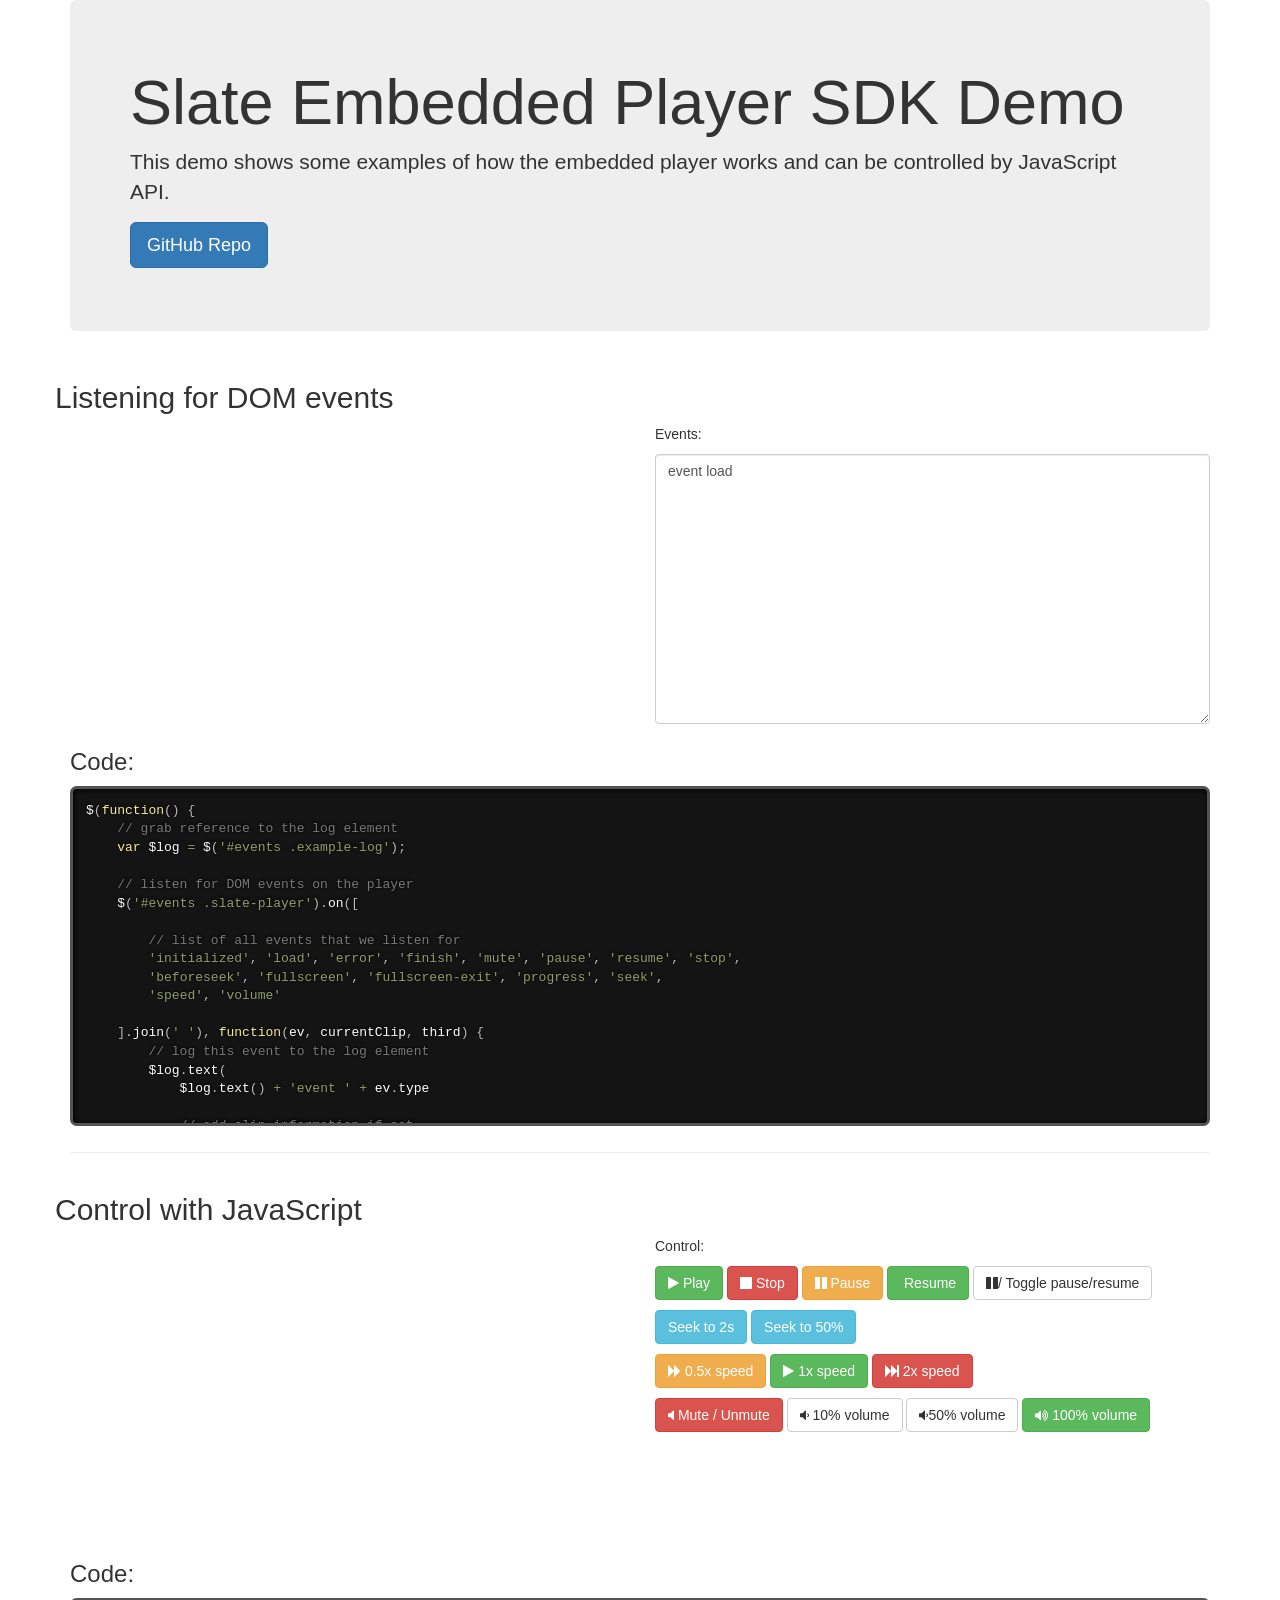
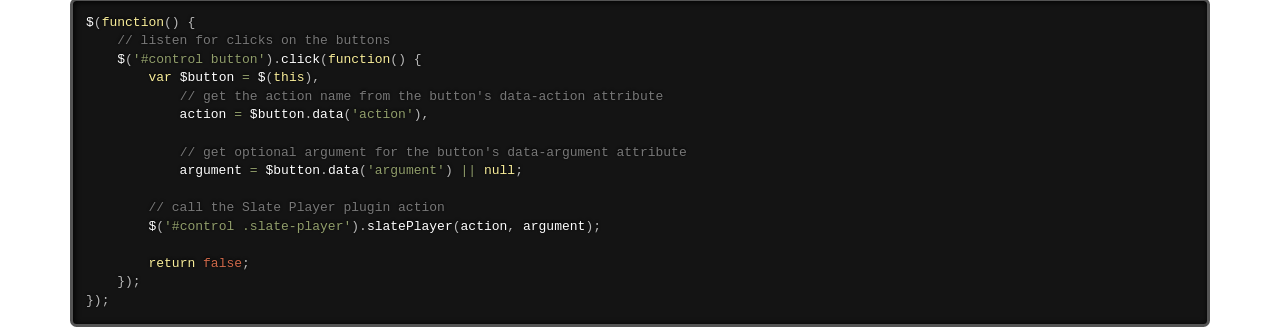
<file: index.html>
<!DOCTYPE html>
<html class="no-js" lang="en">
<head>
    <title>Slate Embedded Player SDK</title>
    <meta name="description" content="Slate Embedded Player SDK demo.">
    
    <meta charset="utf-8">
    <meta name="viewport" content="width=device-width, initial-scale=1.0">

    <!--[if lt IE 9]>
        <script src="//html5shiv.googlecode.com/svn/trunk/html5.js"></script>
        <script src="https://cdnjs.cloudflare.com/ajax/libs/es5-shim/2.0.8/es5-shim.min.js"></script>
    <![endif]-->

    <link rel="stylesheet" href="https://netdna.bootstrapcdn.com/bootstrap/3.1.1/css/bootstrap.min.css">
    <link href="https://netdna.bootstrapcdn.com/font-awesome/4.1.0/css/font-awesome.min.css" rel="stylesheet">
    <link href="assets/prism.css" rel="stylesheet">

    <style type="text/css">
        iframe {max-width: 100%; width: 100%;}
    </style>

    <script type="text/javascript" src="https://code.jquery.com/jquery-1.11.1.min.js"></script>
    <script type="text/javascript" src="assets/prism.js"></script>
    <script type="text/javascript" src="slate.player.js"></script>

    <script type="text/javascript">
        $(function() {
            $('.example .example-code').each(function() {
                var $el = $(this),
                    code = $el.text();
                $el.closest('.example').find('pre code').text(code);
            });
        });
    </script>

</head>

<body>

    <div class="container">
        <section class="jumbotron">
            <h1>Slate Embedded Player SDK Demo</h1>
            <p>This demo shows some examples of how the embedded player works and can be controlled by JavaScript API.</p>
            <p>
                <a href="https://github.com/slate-app/player" class="btn btn-primary btn-lg" role="button">GitHub Repo</a>
            </p>
        </section>

        <section id="events" class="example">
            <div class="row">
                <h2>Listening for DOM events</h2>
                <div class="col-md-6">
                    <iframe class="slate-player" width="555" height="300" src="https://presents.slateapp.com/embed/112?width=555&height=300" frameborder="0" webkitallowfullscreen="true" mozallowfullscreen="true" allowfullscreen="true" scrolling="no" referrerpolicy="no-referrer-when-downgrade"></iframe>
                </div>
                <div class="col-md-6">
                    <p>Events:</p>
                    <textarea class="form-control example-log" style="height: 270px;"></textarea>
                </div>
            </div>
            <div class="row">
                <div class="col-md-12">
                    <h3>Code:</h3>
                    <script type="text/javascript" class="example-code">$(function() {
    // grab reference to the log element
    var $log = $('#events .example-log');

    // listen for DOM events on the player
    $('#events .slate-player').on([

        // list of all events that we listen for
        'initialized', 'load', 'error', 'finish', 'mute', 'pause', 'resume', 'stop',
        'beforeseek', 'fullscreen', 'fullscreen-exit', 'progress', 'seek',
        'speed', 'volume'

    ].join(' '), function(ev, currentClip, third) {
        // log this event to the log element
        $log.text(
            $log.text() + 'event ' + ev.type

            // add clip information if set
            + (currentClip !== undefined ? ' with clip #' + currentClip.id + ' "' + currentClip.title + '"' : '')

            // add third argument information if set
            + (third !== undefined ? ' and 3rd argument: ' + JSON.stringify(third) : '')

            + "\n"
        );
        // make sure scrolled to bottom
        $log.scrollTop(999999999);
    });
});</script>
                    <pre class="pre-scrollable"><code class="language-javascript"></code></pre>
                </div>
            </div>
        </section>

        <hr>

        <section id="control" class="example">
            <div class="row">
                <h2>Control with JavaScript</h2>
                <div class="col-md-6">
                  <iframe class="slate-player" width="555" height="300" src="https://presents.slateapp.com/embed/108?width=555&height=300" frameborder="0" webkitallowfullscreen="true" mozallowfullscreen="true" allowfullscreen="true" scrolling="no" referrerpolicy="no-referrer-when-downgrade">
                  </iframe>
                </div>
                <div class="col-md-6">
                    <p>Control:</p>
                    <p>
                        <button type="button" class="btn btn-success" data-action="play"><i class="fa fa-play"></i> Play</button>
                        <button type="button" class="btn btn-danger" data-action="stop"><i class="fa fa-stop"></i> Stop</button>
                        <button type="button" class="btn btn-warning" data-action="pause"><i class="fa fa-pause"></i> Pause</button>
                        <button type="button" class="btn btn-success" data-action="resume"><i class="fa fa-resume"></i> Resume</button>
                        <button type="button" class="btn btn-default" data-action="toggle"><i class="fa fa-pause"></i>/<i class="fa fa-resume"></i> Toggle pause/resume</button>
                    </p>
                    <p>
                        <button type="button" class="btn btn-info" data-action="seek" data-argument="2">Seek to 2s</button>
                        <button type="button" class="btn btn-info" data-action="seekTo" data-argument="5">Seek to 50%</button>
                    </p>
                    <p>
                        <button type="button" class="btn btn-warning" data-action="speed" data-argument="0.5"><i class="fa fa-forward"></i> 0.5x speed</button>
                        <button type="button" class="btn btn-success" data-action="speed" data-argument="1"><i class="fa fa-play"></i> 1x speed</button>
                        <button type="button" class="btn btn-danger" data-action="speed" data-argument="2"><i class="fa fa-fast-forward"></i> 2x speed</button>
                    </p>
                    <p>
                        <button type="button" class="btn btn-danger" data-action="mute"><i class="fa fa-volume-off"></i> Mute / Unmute</button>
                        <button type="button" class="btn btn-default" data-action="volume" data-argument="0.1"><i class="fa fa-volume-down"></i> 10% volume</button>
                        <button type="button" class="btn btn-default" data-action="volume" data-argument="0.5"><i class="fa fa-volume-down"></i>50% volume</button>
                        <button type="button" class="btn btn-success" data-action="volume" data-argument="1"><i class="fa fa-volume-up"></i> 100% volume</button>
                    </p>
                    <!--- `$player.slatePlayer('load', clip)` - load a clip to the player where `clip` is an object containing clip data from Slate -->
                </div>
            </div>
            <div class="row">
                <div class="col-md-12">
                    <h3>Code:</h3>
                    <script type="text/javascript" class="example-code">$(function() {
    // listen for clicks on the buttons
    $('#control button').click(function() {
        var $button = $(this),
            // get the action name from the button's data-action attribute
            action = $button.data('action'),

            // get optional argument for the button's data-argument attribute
            argument = $button.data('argument') || null;

        // call the Slate Player plugin action
        $('#control .slate-player').slatePlayer(action, argument);

        return false;
    });
});</script>
                    <pre class="pre-scrollable"><code class="language-javascript"></code></pre>
                </div>
            </div>
        </section>
    </div>
    
</body>
</html>
</file>
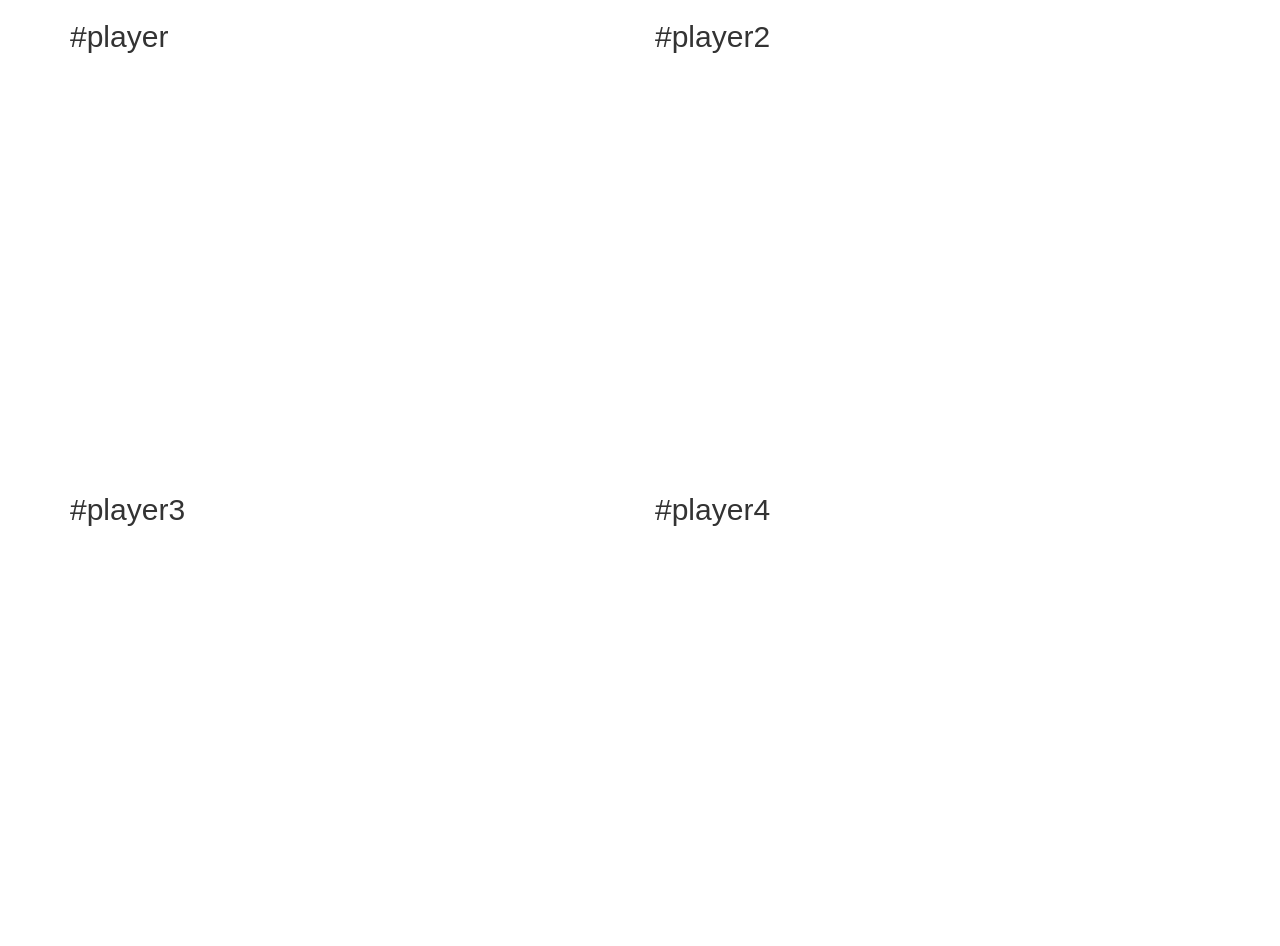
<file: demo.html>
<!DOCTYPE html>
<html class="no-js" lang="en">
<head>
    <title>Slate Embedded Player SDK</title>
    <meta name="description" content="Slate Embedded Player SDK demo.">
    
    <meta charset="utf-8">
    <meta name="viewport" content="width=device-width, initial-scale=1.0">

    <!--[if lt IE 9]>
        <script src="//html5shiv.googlecode.com/svn/trunk/html5.js"></script>
        <script src="http://cdnjs.cloudflare.com/ajax/libs/es5-shim/2.0.8/es5-shim.min.js"></script>
    <![endif]-->

    <link rel="stylesheet" href="http://netdna.bootstrapcdn.com/bootstrap/3.1.1/css/bootstrap.min.css" data-package="lib">

    <style type="text/css">
        iframe {max-width: 100%;}
    </style>

    <script type="text/javascript" src="http://code.jquery.com/jquery-1.11.1.min.js"></script>
    <script type="text/javascript" src="slate.player.js"></script>

    <script type="text/javascript">
        $(function() {
            $('iframe').on('initialized error finish ready mute pause resume stop', function(ev) {
                console.log('event', '#' + $(this).attr('id'), ev.type, Array.prototype.slice.call(arguments, 1));
            });

            $('#player2').on('initialized', function() {
                var $p = $(this);
                setTimeout(function() {
                    $p.slatePlayer('play');
                }, 2000);
            });
        });
    </script>

</head>

<body>

    <div class="container">
        <div class="row">
            <div class="col-md-6">
                <h2>#player</h2>
                <!--iframe id="player" width="720" height="405" src="//slate.development.slateapp.com/embed/2?width=720&height=405" frameborder="0" webkitallowfullscreen="true" mozallowfullscreen="true" allowfullscreen="true" scrolling="no"></iframe-->
                <iframe id="player" width="720" height="405" src="http://slateapp.dev/embed/54" frameborder="0" webkitallowfullscreen="true" mozallowfullscreen="true" allowfullscreen="true" scrolling="no"></iframe>
            </div>

            <div class="col-md-6">
                <h2>#player2</h2>
                <!--iframe id="player2" width="720" height="405" src="//slate.development.slateapp.com/embed/1?width=720&height=405" frameborder="0" webkitallowfullscreen="true" mozallowfullscreen="true" allowfullscreen="true" scrolling="no"></iframe-->
                <iframe id="player2" width="720" height="405" src="http://slateapp.dev/embed/51" frameborder="0" webkitallowfullscreen="true" mozallowfullscreen="true" allowfullscreen="true" scrolling="no"></iframe>
            </div>

            <div class="col-md-6">
                <h2>#player3</h2>
                <!--iframe id="player3" width="720" height="405" src="//slate.development.slateapp.com/embed/3?width=720&height=405" frameborder="0" webkitallowfullscreen="true" mozallowfullscreen="true" allowfullscreen="true" scrolling="no"></iframe-->
                <iframe id="player3" width="720" height="405" src="http://slateapp.dev/embed/53" frameborder="0" webkitallowfullscreen="true" mozallowfullscreen="true" allowfullscreen="true" scrolling="no"></iframe>
            </div>

            <div class="col-md-6">
                <h2>#player4</h2>
                <!--iframe id="player4" width="720" height="405" src="//slate.development.slateapp.com/embed/4?width=720&height=405" frameborder="0" webkitallowfullscreen="true" mozallowfullscreen="true" allowfullscreen="true" scrolling="no"></iframe-->
                <iframe id="player4" width="720" height="405" src="http://slateapp.dev/embed/49" frameborder="0" webkitallowfullscreen="true" mozallowfullscreen="true" allowfullscreen="true" scrolling="no"></iframe>
            </div>
        </div>
    </div>
    
</body>
</html>
</file>
<file: assets/prism.css>
/* http://prismjs.com/download.html?themes=prism-twilight&languages=markup+css+css-extras+clike+javascript+php+php-extras+bash+sql+http&plugins=line-numbers */
/**
 * prism.js Twilight theme
 * Based (more or less) on the Twilight theme originally of Textmate fame.
 * @author Remy Bach
 */
code[class*="language-"],
pre[class*="language-"] {
	color: white;
	direction: ltr;
	font-family: Consolas, Monaco, 'Andale Mono', monospace;
	text-align: left;
	text-shadow: 0 -.1em .2em black;
	white-space: pre;
	word-spacing: normal;
	word-break: normal;

	-moz-tab-size: 4;
	-o-tab-size: 4;
	tab-size: 4;

	-webkit-hyphens: none;
	-moz-hyphens: none;
	-ms-hyphens: none;
	hyphens: none;
}

pre[class*="language-"],
:not(pre) > code[class*="language-"] {
	background:hsl(0, 0%, 8%); /* #141414 */
}

/* Code blocks */
pre[class*="language-"] {
	border-radius: .5em;
	border: .3em solid hsl(0,0%,33%); /* #282A2B */
	box-shadow: 1px 1px .5em black inset;
	margin: .5em 0;
	overflow: auto;
	padding: 1em;
}
pre[class*="language-"]::selection { /* Safari */
	background:hsl(200, 4%, 16%); /* #282A2B */
}
pre[class*="language-"]::selection { /* Firefox */
	background:hsl(200, 4%, 16%); /* #282A2B */
}

/* Text Selection colour */
pre[class*="language-"]::-moz-selection, pre[class*="language-"] ::-moz-selection,
code[class*="language-"]::-moz-selection, code[class*="language-"] ::-moz-selection {
	text-shadow: none;
	background: hsla(0,0%,93%,0.15); /* #EDEDED */
}

pre[class*="language-"]::selection, pre[class*="language-"] ::selection,
code[class*="language-"]::selection, code[class*="language-"] ::selection {
	text-shadow: none;
	background: hsla(0,0%,93%,0.15); /* #EDEDED */
}

/* Inline code */
:not(pre) > code[class*="language-"] {
	border-radius: .3em;
	border: .13em solid hsl(0,0%,33%); /* #545454 */
	box-shadow: 1px 1px .3em -.1em black inset;
	padding: .15em .2em .05em;
}

.token.comment,
.token.prolog,
.token.doctype,
.token.cdata {
	color: hsl(0, 0%, 47%); /* #777777 */
}

.token.punctuation {
	opacity: .7;
}

.namespace {
	opacity: .7;
}

.token.tag,
.token.boolean,
.token.number {
	color: hsl(14, 58%, 55%); /* #CF6A4C */
}

.token.keyword,
.token.property,
.token.selector,
.token.constant,
.token.symbol,
.token.builtin {
	color:hsl(53, 89%, 79%); /* #F9EE98 */
}
.token.attr-name,
.token.attr-value,
.token.string,
.token.operator,
.token.entity,
.token.url,
.language-css .token.string,
.style .token.string,
.token.variable {
	color:hsl(76, 21%, 52%); /* #8F9D6A */
}

.token.atrule {
	color:hsl(218, 22%, 55%); /* #7587A6 */
}

.token.regex,
.token.important {
	color: hsl(42, 75%, 65%); /* #E9C062 */
}

.token.important {
	font-weight: bold;
}

.token.entity {
	cursor: help;
}
pre[data-line] {
	padding: 1em 0 1em 3em;
	position: relative;
}

/* Markup */
.language-markup .token.tag,
.language-markup .token.attr-name,
.language-markup .token.punctuation  {
	color: hsl(33, 33%, 52%); /* #AC885B */
}

/* Make the tokens sit above the line highlight so the colours don't look faded. */
.token {
	position:relative;
	z-index:1;
}
.line-highlight {
	background: -moz-linear-gradient(left, hsla(0, 0%, 33%,.1) 70%, hsla(0, 0%, 33%,0)); /* #545454 */
	background: -o-linear-gradient(left, hsla(0, 0%, 33%,.1) 70%, hsla(0, 0%, 33%,0)); /* #545454 */
	background: -webkit-linear-gradient(left, hsla(0, 0%, 33%,.1) 70%, hsla(0, 0%, 33%,0)); /* #545454 */
	background: hsla(0, 0%, 33%, 0.25); /* #545454 */
	background: linear-gradient(left, hsla(0, 0%, 33%,.1) 70%, hsla(0, 0%, 33%,0)); /* #545454 */
	border-bottom:1px dashed hsl(0, 0%, 33%); /* #545454 */
	border-top:1px dashed hsl(0, 0%, 33%); /* #545454 */
	left: 0;
	line-height: inherit;
	margin-top: 0.75em; /* Same as .prism’s padding-top */
	padding: inherit 0;
	pointer-events: none;
	position: absolute;
	right: 0;
	white-space: pre;
	z-index:0;
}
.line-highlight:before,
.line-highlight[data-end]:after {
	background-color: hsl(215, 15%, 59%); /* #8794A6 */
	border-radius: 999px;
	box-shadow: 0 1px white;
	color: hsl(24, 20%, 95%); /* #F5F2F0 */
	content: attr(data-start);
	font: bold 65%/1.5 sans-serif;
	left: .6em;
	min-width: 1em;
	padding: 0 .5em;
	position: absolute;
	text-align: center;
	text-shadow: none;
	top: .4em;
	vertical-align: .3em;
}
.line-highlight[data-end]:after {
	bottom: .4em;
	content: attr(data-end);
	top: auto;
}

pre.line-numbers {
	position: relative;
	padding-left: 3.8em;
	counter-reset: linenumber;
}

pre.line-numbers > code {
	position: relative;
}

.line-numbers .line-numbers-rows {
	position: absolute;
	pointer-events: none;
	top: 0;
	font-size: 100%;
	left: -3.8em;
	width: 3em; /* works for line-numbers below 1000 lines */
	letter-spacing: -1px;
	border-right: 1px solid #999;

	-webkit-user-select: none;
	-moz-user-select: none;
	-ms-user-select: none;
	user-select: none;

}

	.line-numbers-rows > span {
		pointer-events: none;
		display: block;
		counter-increment: linenumber;
	}

		.line-numbers-rows > span:before {
			content: counter(linenumber);
			color: #999;
			display: block;
			padding-right: 0.8em;
			text-align: right;
		}
</file>
